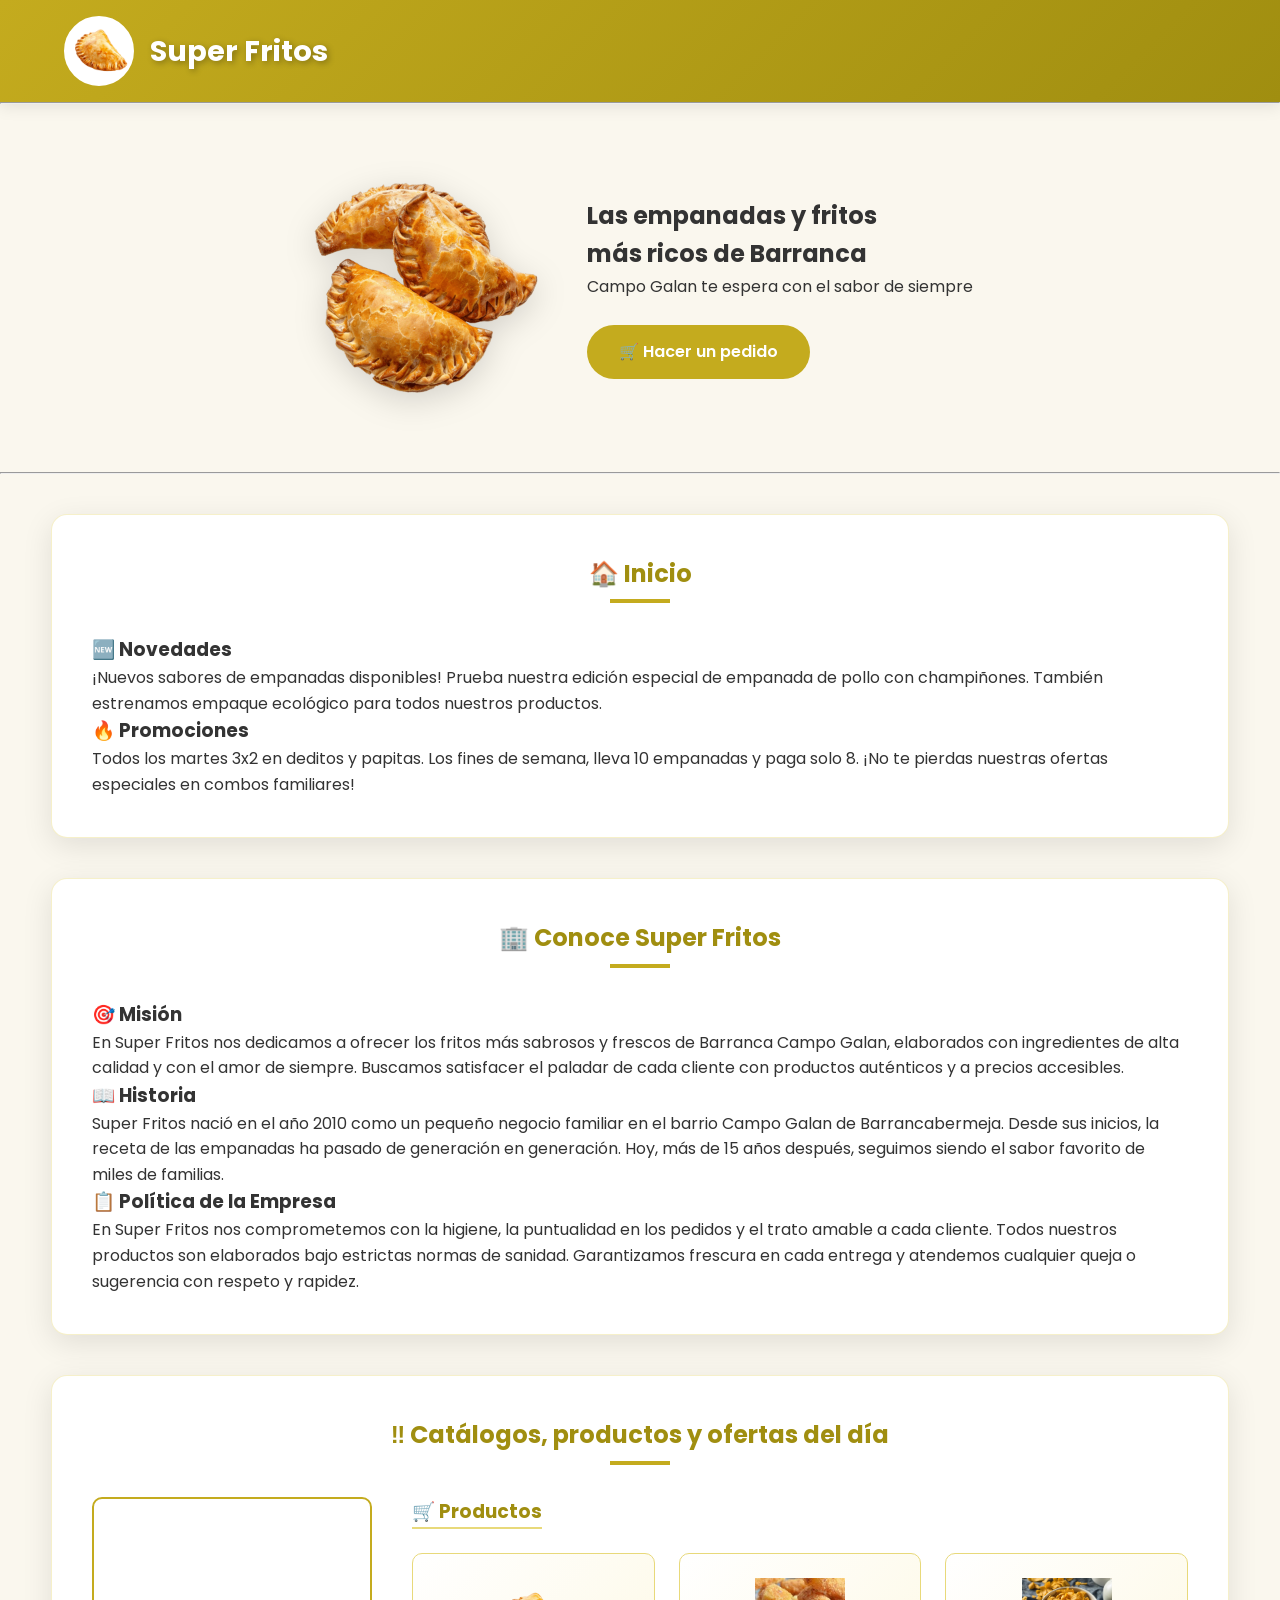
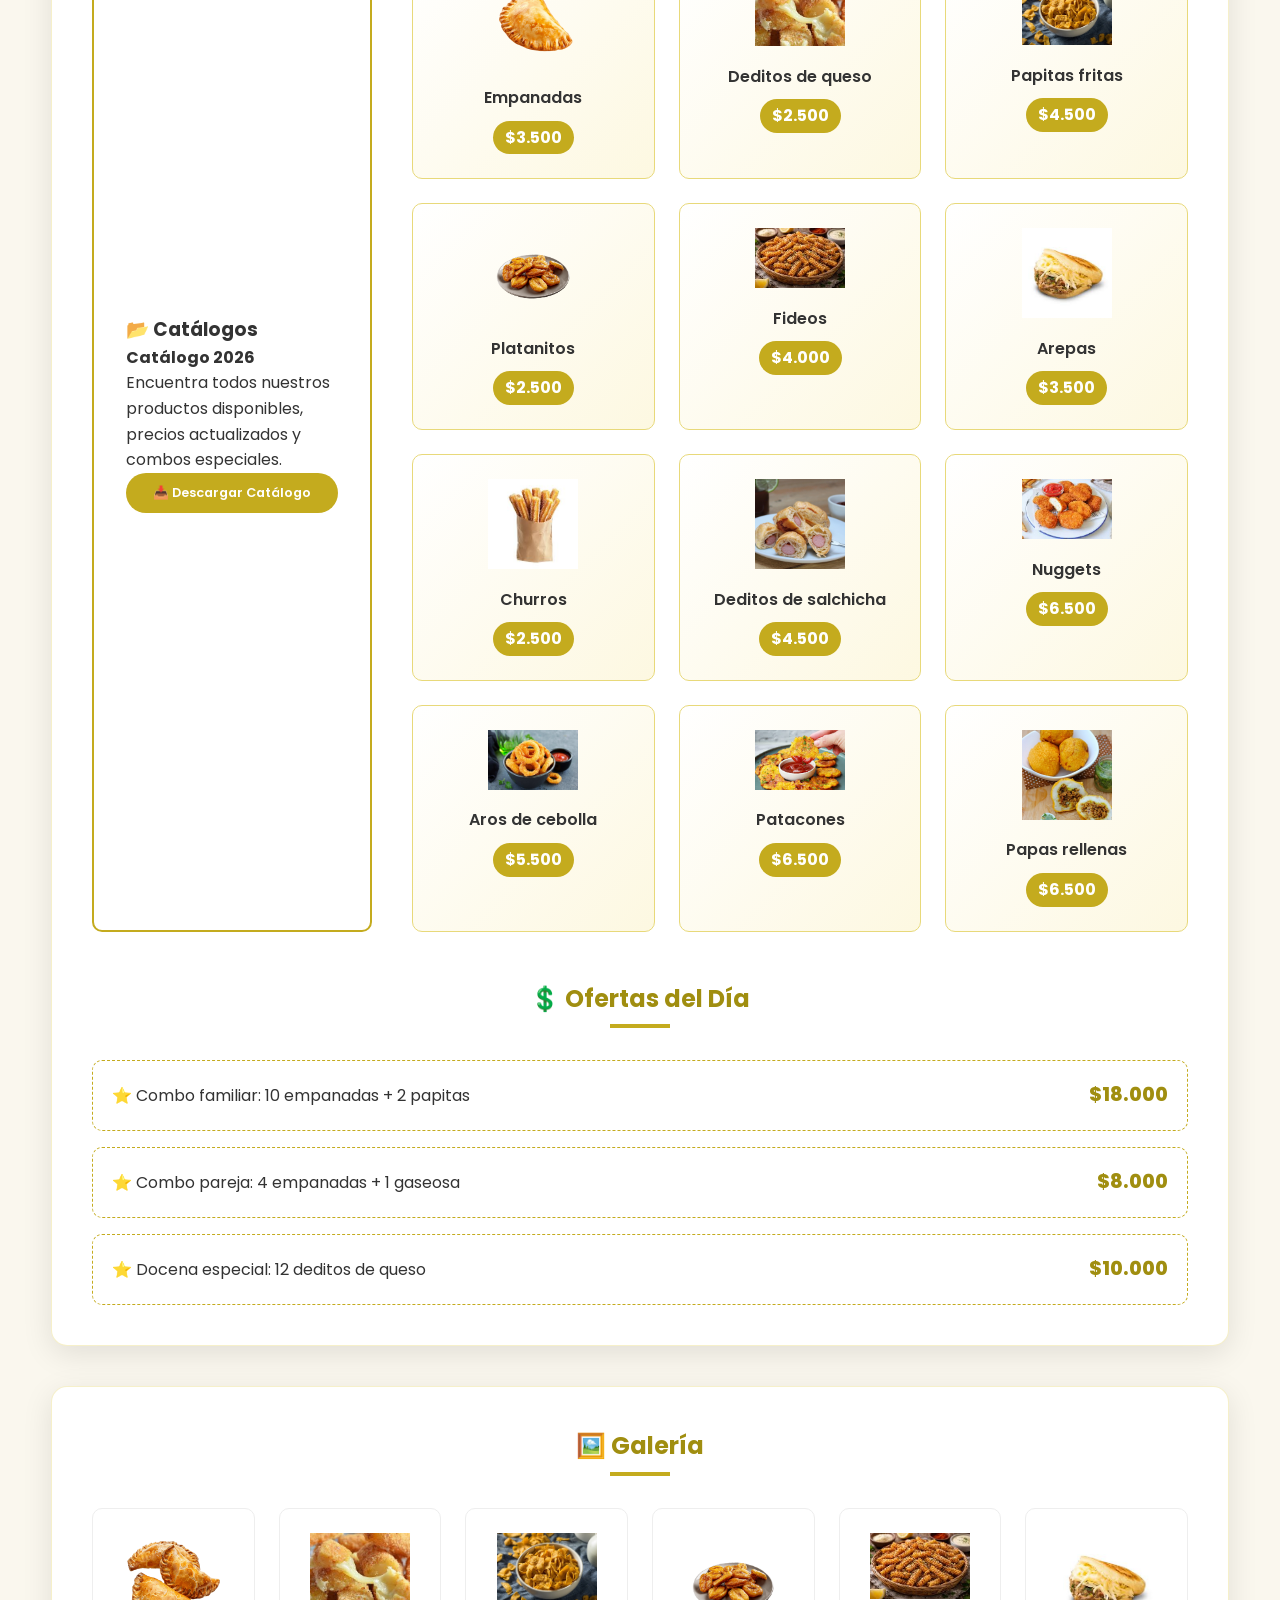
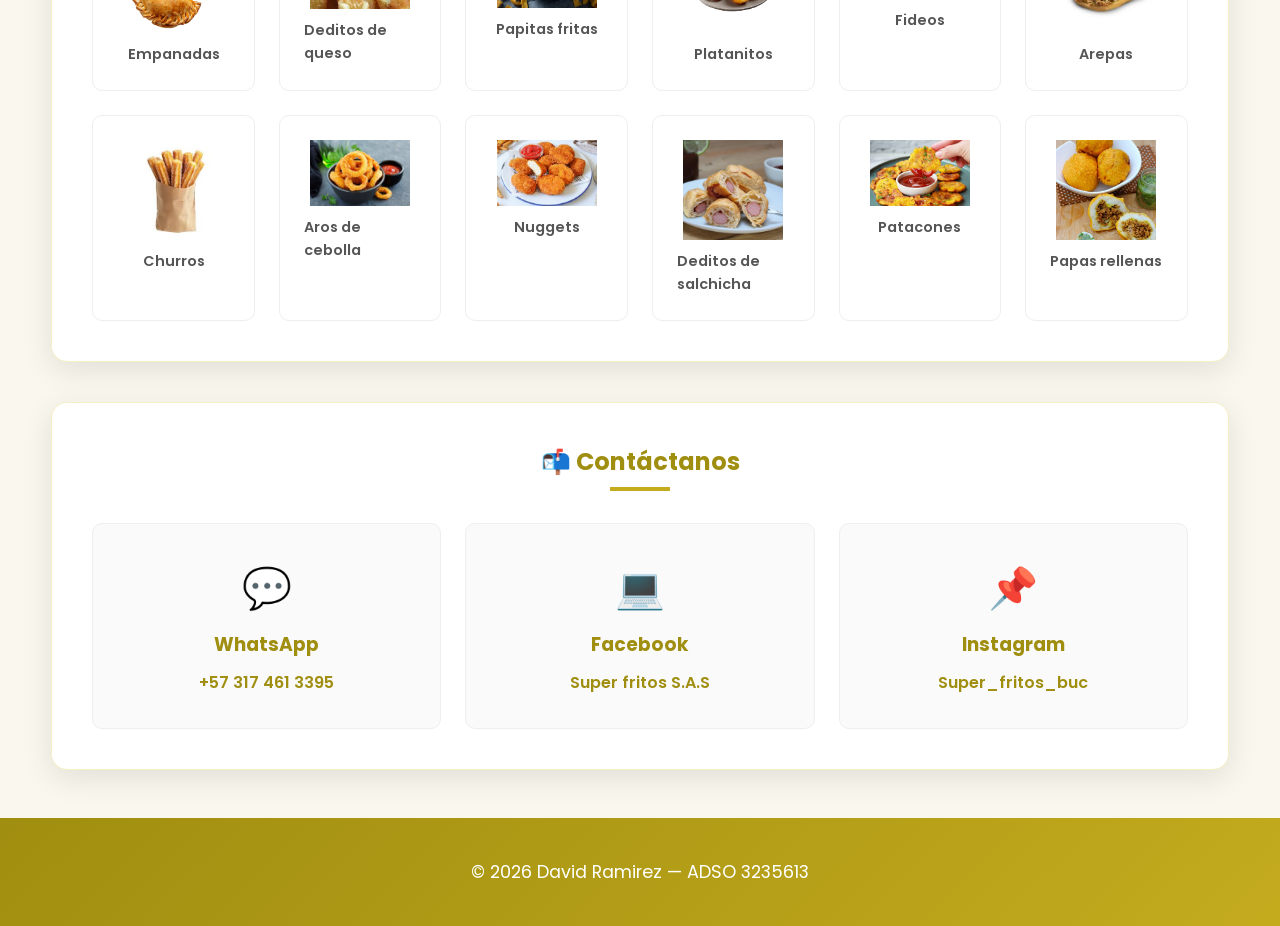
<file: index.html>
<!DOCTYPE html>
<html lang="ES">
<head>
    <meta name="author" content="David Ramirez">
    <meta charset="UTF-8">
    <meta name="description" content="Sitio web de restaurante Super Fritos">
    <meta name="viewport" content="width=device-width, initial-scale=1.0">
    <meta name="Keywords" content="ADSO, cocina, fritos, empanadas, arepas">
    <title>FRITOS ADSOMBROSOS</title>
    <link rel="stylesheet" href="index.css">
</head>
<body>

<!-- ===== HEADER ===== -->
<header>
    <div class="header-inner">
        <a href="index.html" class="header-logo" style="text-decoration: none;">
            <img src="empanadas.png" alt="Logo Superfritos" width="300">
            <h1>Super Fritos</h1>
        </a>
    </div>
</header>

<hr>

<!-- ===== SECCION PRINCIPAL ===== -->
<section class="hero" id="inicio">
    <div class="hero-inner">
        <div class="hero-img">
            <img src="empanadita.png" alt="Empanadas bandeja" width="400">
        </div>
        <div class="hero-texto">
     <h2>Las empanadas y fritos</h2>
     <h2>más ricos de Barranca</h2>
     <p>Campo Galan te espera con el sabor de siempre</p>
     <br>
    <a href="#contacto" class="btn-hero"> 🛒 Hacer un pedido</a>
</section>

<hr>

<!--SECCION INICIO-->
<section id="inicio" class="section-box">
    <h2>🏠 Inicio</h2>
  <div class="grid-info">
    <div class="info-card">
      <h3>🆕 Novedades</h3>
      <p>¡Nuevos sabores de empanadas disponibles! Prueba nuestra edición especial de empanada de pollo con champiñones. También estrenamos empaque ecológico para todos nuestros productos.</p>
    </div>
    <div class="info-card">
      <h3>🔥 Promociones</h3>
      <p>Todos los martes 3x2 en deditos y papitas. Los fines de semana, lleva 10 empanadas y paga solo 8. ¡No te pierdas nuestras ofertas especiales en combos familiares!</p>
    </div>
</section>

<!-- SECCIÓN CONOCE -->
<section id="conoce" class="section-box">
    <h2>🏢 Conoce Super Fritos</h2>
    <div class="info-card">
      <h3>🎯 Misión</h3>
      <p>En Super Fritos nos dedicamos a ofrecer los fritos más sabrosos y frescos de Barranca Campo Galan, elaborados con ingredientes de alta calidad y con el amor de siempre. Buscamos satisfacer el paladar de cada cliente con productos auténticos y a precios accesibles.</p>
    </div>
    <div class="info-card">
      <h3>📖 Historia</h3>
      <p>Super Fritos nació en el año 2010 como un pequeño negocio familiar en el barrio Campo Galan de Barrancabermeja. Desde sus inicios, la receta de las empanadas ha pasado de generación en generación. Hoy, más de 15 años después, seguimos siendo el sabor favorito de miles de familias.</p>
    </div>
    <div class="info-card">
      <h3>📋 Política de la Empresa</h3>
    <p>En Super Fritos nos comprometemos con la higiene, la puntualidad en los pedidos y el trato amable a cada cliente. Todos nuestros productos son elaborados bajo estrictas normas de sanidad. Garantizamos frescura en cada entrega y atendemos cualquier queja o sugerencia con respeto y rapidez.</p>
    </div>
  </div>
</section>

<!-- SECCIÓN TIENDA -->
<section id="tienda" class="section-box">
  <h2>‼️ Catálogos, productos y ofertas del día</h2>
  
  <div class="tienda-container">
    <aside class="catalogo-destacado">
      <div class="producto-card">
    <h3>📂 Catálogos</h3>
    <p><strong>Catálogo 2026</strong></p>
    <p>Encuentra todos nuestros productos disponibles, precios actualizados y combos especiales.</p>
    
    <a href="Catalogo super fritos.pdf" download="Catalogo_Super_Fritos_2026.pdf" class="btn-hero" style="padding: 10px 20px; font-size: 0.8rem; width: 100%; justify-content: center;">
        📥 Descargar Catálogo
    </a>
  </div>
    </aside>

    <div class="productos-wrapper">
      <h3 class="titulo-productos">🛒 Productos</h3>
      
      <div class="productos-grid">
        <div class="producto-card">
          <img src="empanadas.png" alt="Empanada" width="90">
          <div class="nombre">Empanadas</div>
          <div class="precio">$3.500</div>
        </div>
        <div class="producto-card">
          <img src="deditos.png" alt="Deditos" width="90">
          <div class="nombre">Deditos de queso</div>
          <div class="precio">$2.500</div>
        </div>
        <div class="producto-card">
          <img src="papitas.png" alt="Papitas fritas" width="90">
          <div class="nombre">Papitas fritas</div>
          <div class="precio">$4.500</div>
        </div>
        <div class="producto-card">
          <img src="platanitos.png" alt="Platanitos" width="90">
          <div class="nombre">Platanitos</div>
          <div class="precio">$2.500</div>
        </div>
        <div class="producto-card">
          <img src="fideos.png" alt="Fideos" width="90">
          <div class="nombre">Fideos</div>
          <div class="precio">$4.000</div>
        </div>
        <div class="producto-card">
          <img src="arepas.png" alt="Arepas" width="90">
          <div class="nombre">Arepas</div>
          <div class="precio">$3.500</div>
        </div>
        <div class="producto-card">
          <img src="churros.png" alt="Churros" width="90">
          <div class="nombre">Churros</div>
          <div class="precio">$2.500</div>
        </div>
        <div class="producto-card">
          <img src="salchica.png" alt="Dedos salchicha" width="90">
          <div class="nombre">Deditos de salchicha</div>
          <div class="precio">$4.500</div>
        </div>
        <div class="producto-card">
          <img src="nuggets.png" alt="Nuggets" width="90">
          <div class="nombre">Nuggets </div>
          <div class="precio">$6.500</div>
        </div>
        <div class="producto-card">
          <img src="aros.png" alt="Aros cebolla" width="90">
          <div class="nombre">Aros de cebolla </div>
          <div class="precio">$5.500</div>
        </div>
        <div class="producto-card">
          <img src="patacones.png" alt="Patacones" width="90">
          <div class="nombre">Patacones </div>
          <div class="precio">$6.500</div>
        </div>
        <div class="producto-card">
          <img src="papas rellenas.png" alt="Papas rellenas" width="90">
          <div class="nombre">Papas rellenas </div>
          <div class="precio">$6.500</div>
        </div>
      </div>
    </div>
  </div>

  <h2 style="margin-top: 3rem;">💲 Ofertas del Día</h2>
  <div class="ofertas-list">
    <div class="oferta-item">
      <span class="desc">⭐ Combo familiar: 10 empanadas + 2 papitas</span>
      <span class="precio-oferta">$18.000</span>
    </div>
    <div class="oferta-item">
      <span class="desc">⭐ Combo pareja: 4 empanadas + 1 gaseosa</span>
      <span class="precio-oferta">$8.000</span>
    </div>
    <div class="oferta-item">
      <span class="desc">⭐ Docena especial: 12 deditos de queso </span>
      <span class="precio-oferta">$10.000</span>
    </div>
  </div>
</section>

<!-- SECCIÓN GALERÍA -->
<section id="galeria" class="section-box">
  <h2>🖼️ Galería</h2>
  <div class="galeria-grid">
    <div class="galeria-item">
      <img src="empanadita.png" alt="Deditos" width="90">
      <span>Empanadas</span>
    </div>
    <div class="galeria-item">
      <img src="deditos.png" alt="Deditos" width="90">
      <span>Deditos de queso</span>
    </div>
    <div class="galeria-item">
      <img src="papitas.png" alt="Deditos" width="90">
      <span>Papitas fritas</span>
    </div>
    <div class="galeria-item">
      <img src="platanitos.png" alt="Deditos" width="90">
      <span>Platanitos</span>
    </div>
    <div class="galeria-item">
      <img src="fideos.png" alt="Deditos" width="90">
      <span>Fideos</span>
    </div>
    <div class="galeria-item">
      <img src="arepas.png" alt="Deditos" width="90">
      <span>Arepas</span>
    </div>
    <div class="galeria-item">
      <img src="churros.png" alt="Deditos" width="90">
      <span>Churros</span>
    </div>
    <div class="galeria-item">
      <img src="aros.png" alt="Aros" width="90">
      <span>Aros de cebolla</span>
    </div>
    <div class="galeria-item">
      <img src="nuggets.png" alt="Nuggets" width="90">
      <span>Nuggets</span>
    </div>
    <div class="galeria-item">
      <img src="salchica.png" alt="Deitos de salchicha" width="90">
      <span>Deditos de salchicha</span>
    </div>
    <div class="galeria-item">
      <img src="patacones.png" alt="Patacones" width="90">
      <span>Patacones</span>
    </div>
    <div class="galeria-item">
      <img src="papas rellenas.png" alt="Papas rellenas" width="90">
      <span>Papas rellenas</span>
    </div>
  </div>
</section>

<!-- SECCIÓN CONTACTO -->
<section id="contacto" class="section-box">
  <h2>📬 Contáctanos</h2>
  <div class="contacto-grid">
    <div class="contacto-card">
      <span class="icon">💬</span>
      <h3>WhatsApp</h3>
      <a href="https://wa.me/573174613395">+57 317 461 3395</a>
    </div>
    <div class="contacto-card">
      <span class="icon">💻</span>
      <h3>Facebook</h3>
      <a href="https://www.facebook.com/share/17SPxqj67p/">Super fritos S.A.S</a>
    </div>
    <div class="contacto-card">
      <span class="icon">📌</span>
      <h3>Instagram</h3>
      <a href="https://www.instagram.com/d4iv_id?igsh=cGhhOWZmOTN6Y2Rn">Super_fritos_buc</a>
    </div>
  </div>
</section>

<!-- ===== FOOTER ===== -->
<footer role="contentinfo">
    <p class="footer-copy">
        &copy; 2026 David Ramirez &mdash; ADSO 3235613
    </p>
</footer>

</body>
</html>
</file>
<file: index.css>
/* FUENTE & VARIABLES */
/* @import trae la fuente Poppins desde Google Fonts */
@import url('https://fonts.googleapis.com/css2?family=Poppins:wght@400;500;600;700&display=swap');

/* :root define variables globales reutilizables en todo el archivo con var(--nombre) */
:root {
  --color-primario:      #c4ab1e;
  --color-primario-dark: #a08e10;
  --color-primario-light:#e8d97a;
  --color-bg:            #faf7ee;        /* Fondo general de la página */
  --color-bg-2:          #ffffff;        /* Fondo de las secciones */
  --color-texto:         #333333;
  --color-texto-2:       #555555;
  --color-borde:         #e8d97a;
  --color-sombra:        rgba(0, 0, 0, 0.10);
  --color-header-bg:     linear-gradient(135deg, #c4ab1e, #a08e10); /* Gradiente diagonal dorado */
  --color-footer-bg:     linear-gradient(135deg, #a08e10, #c4ab1e);
  --transicion:          0.3s ease;      /* Velocidad de animaciones hover */
  --radius:              16px;           /* Redondez de bordes grandes */
  --radius-sm:           10px;           /* Redondez de bordes pequeños */
}

/* RESET GENERAL - elimina márgenes y padding por defecto del navegador */
*, *::before, *::after { box-sizing: border-box; margin: 0; padding: 0; }

html { scroll-behavior: smooth; } /* Scroll suave al hacer clic en enlaces ancla (#seccion) */

body {
  font-family: 'Poppins', sans-serif;
  background-color: var(--color-bg);
  color: var(--color-texto);
  line-height: 1.6; /* Espaciado entre líneas para mejor legibilidad */
}

a { text-decoration: none; color: inherit; } /* Sin subrayado, hereda el color del padre */
ul { list-style: none; }

/* HEADER */
header {
  background: var(--color-header-bg);
  padding: 16px 5%;
  box-shadow: 0 4px 16px var(--color-sombra);
  z-index: 100; /* Queda por encima de otros elementos */
}

.header-logo { display: flex; align-items: center; gap: 16px; }

.header-logo img {
  width: 70px; height: 70px;
  border-radius: 50%; /* Forma circular */
  border: 3px solid #fff;
  background: #fff;
}

.header-logo h1 {
  color: #fff;
  font-size: 1.8rem;
  text-shadow: 2px 2px 6px rgba(0,0,0,0.3);
}

/* HERO */
.hero { padding: 60px 5%; }

.hero-inner {
  display: flex;
  align-items: center;
  justify-content: center;
  gap: 40px;
  flex-wrap: wrap; /* Si no caben en fila, se bajan a la siguiente línea */
  max-width: 1000px;
  margin: 0 auto; /* Centrado horizontal */
}

.hero-img img {
  width: 240px;
  border-radius: 16px;
  filter: drop-shadow(0 8px 16px rgba(0,0,0,0.15));
}

/* Botón principal dorado */
.btn-hero {
  display: inline-flex;
  background-color: var(--color-primario);
  color: #fff;
  padding: 14px 32px;
  border-radius: 50px; /* Forma de pastilla */
  font-weight: 600;
  transition: all var(--transicion); /* Anima el efecto hover */
  border: none;
  cursor: pointer;
}

.btn-hero:hover {
  background-color: var(--color-primario-dark);
  transform: translateY(-3px); /* Sube 3px al pasar el mouse */
  box-shadow: 0 8px 22px rgba(196,171,30,0.4);
}

/* SECCIONES (cuadros blancos) */
.section-box {
  width: 92%; max-width: 1200px;
  margin: 2.5rem auto;
  background: var(--color-bg-2);
  padding: 2.5rem;
  border-radius: var(--radius);
  box-shadow: 0 8px 30px var(--color-sombra);
  border: 1px solid rgba(232, 217, 122, 0.4);
}

.section-box h2 {
  text-align: center;
  margin-bottom: 2rem;
  color: var(--color-primario-dark);
  position: relative; /* Necesario para posicionar la línea decorativa */
  padding-bottom: 10px;
}

/* Línea decorativa dorada debajo de cada título */
.section-box h2::after {
  content: '';
  position: absolute;
  bottom: 0; left: 50%;
  transform: translateX(-50%); /* Centra la línea */
  width: 60px; height: 4px;
  background: var(--color-primario);
}

/* TIENDA */
.tienda-container { display: flex; gap: 2.5rem; margin-top: 2rem; align-items: stretch; }

.catalogo-destacado { flex: 1; min-width: 280px; }

.catalogo-destacado .producto-card {
  height: 100%; text-align: left;
  border: 2px solid var(--color-primario);
  background: #fff; padding: 2rem;
  display: flex; flex-direction: column; justify-content: center;
}

.productos-wrapper { flex: 3; } /* Ocupa 3x más espacio que el catálogo */

.titulo-productos {
  margin-bottom: 1.5rem;
  color: var(--color-primario-dark);
  border-bottom: 2px solid var(--color-primario-light);
  display: inline-block;
}

/* Cuadrícula de productos: se adapta automáticamente al ancho disponible */
.productos-grid {
  display: grid;
  grid-template-columns: repeat(auto-fill, minmax(180px, 1fr));
  gap: 1.5rem;
}

.producto-card {
  background: linear-gradient(135deg, #ffffff, #fdf8e1);
  padding: 1.5rem;
  border-radius: var(--radius-sm);
  text-align: center;
  border: 1px solid var(--color-borde);
  transition: transform 0.2s ease;
}

.producto-card:hover { transform: scale(1.04); } /* Crece levemente al pasar el mouse */
.producto-card .nombre { font-weight: 600; margin: 10px 0; }

.producto-card .precio {
  display: inline-block;
  background: var(--color-primario);
  color: #fff; padding: 4px 12px;
  border-radius: 20px; font-weight: 700;
}

/* OFERTAS */
.ofertas-list { display: flex; flex-direction: column; gap: 1rem; margin-top: 2rem; }

.oferta-item {
  display: flex;
  justify-content: space-between; /* Descripción a la izquierda, precio a la derecha */
  align-items: center;
  background: #fff; padding: 1.2rem;
  border-radius: var(--radius-sm);
  border: 1px dashed var(--color-primario); /* Borde punteado */
}

.oferta-item .precio-oferta { font-weight: 800; color: var(--color-primario-dark); font-size: 1.2rem; }

/* GALERÍA */
.galeria-grid {
  display: grid;
  grid-template-columns: repeat(auto-fill, minmax(160px, 1fr));
  gap: 1.5rem;
  margin-top: 1rem;
}

.galeria-item {
  background: #fff; border-radius: var(--radius-sm); padding: 1.5rem;
  display: flex; flex-direction: column; align-items: center;
  border: 1px solid #eee; transition: all 0.2s ease;
}

.galeria-item:hover { transform: translateY(-5px); border-color: var(--color-primario); }

.galeria-item img { width: 100%; max-width: 100px; height: auto; margin-bottom: 10px; }
.galeria-item span { font-size: 0.9rem; font-weight: 600; color: var(--color-texto-2); }

/* CONTACTO */
.contacto-grid {
  display: grid;
  grid-template-columns: repeat(auto-fit, minmax(250px, 1fr));
  gap: 1.5rem;
}

.contacto-card {
  background: #fafafa; padding: 2rem;
  border-radius: var(--radius-sm);
  text-align: center; border: 1px solid #eee;
  transition: transform 0.2s ease;
}

.contacto-card:hover { transform: translateY(-5px); background: #fff; }
.contacto-card .icon { font-size: 2.5rem; display: block; margin-bottom: 10px; }
.contacto-card h3 { color: var(--color-primario-dark); margin-bottom: 10px; }
.contacto-card a { font-weight: 600; color: var(--color-primario-dark); }

/* FOOTER */
footer { background: var(--color-footer-bg); text-align: center; padding: 40px 5%; margin-top: 3rem; }
.footer-copy { color: #fff; font-size: 1.1rem; }

/* RESPONSIVE - estas reglas solo aplican según el ancho de la pantalla */
@media (max-width: 992px) {
  /* En tablets: catálogo y productos se apilan en columna */
  .tienda-container { flex-direction: column; }
  .catalogo-destacado { width: 100%; }
}

@media (max-width: 768px) {
  /* En celulares: hero en columna, secciones más compactas, ofertas apiladas */
  .hero-inner { flex-direction: column; text-align: center; }
  .section-box { width: 95%; padding: 1.5rem; }
  .oferta-item { flex-direction: column; gap: 10px; text-align: center; }
}
</file>
